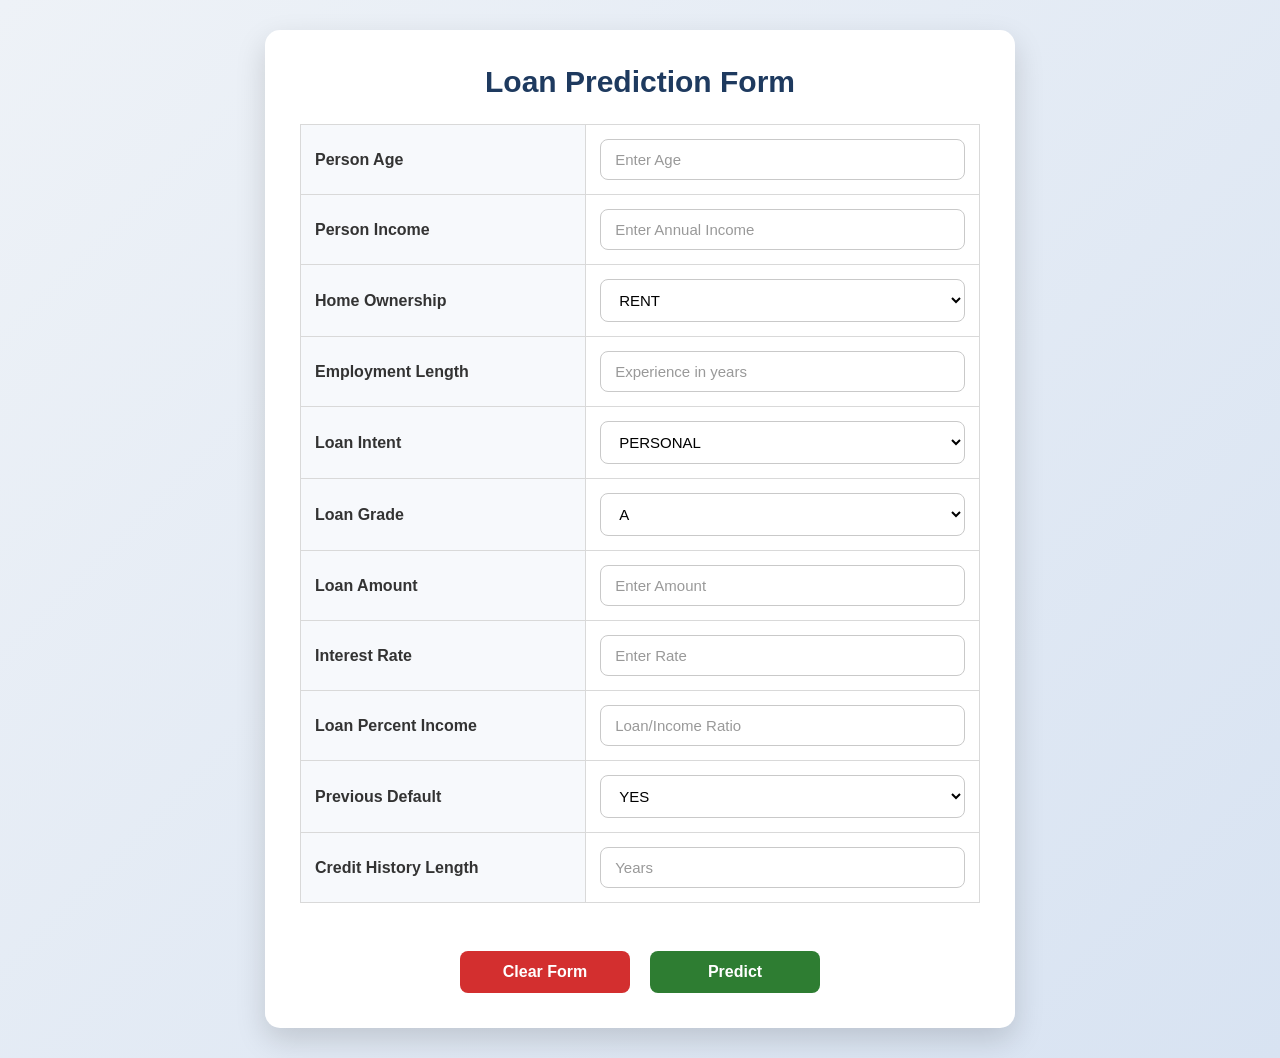
<file: Loan Prediction/templates/index.html>
<!DOCTYPE html>
<html lang="en">
    <head>
        <meta charset="UTF-8">
        <meta name="viewport" content="width=device-width, initial-scale=1.0">
        <title>Loan Prediction Form</title>
        <link rel="stylesheet" href="../static/style.css">
    </head>
    <body>
        <div class="container">
            <h2>Loan Prediction Form</h2>

            <form action="/predict" method="POST">

                <table border="black" cellpadding="8" >

                    <tr>
                        <td> Person Age </td>
                        <td><input type="number" name="person_age" required placeholder="Enter Age"></td>
                    </tr>

                    <tr>
                        <td> Person Income </td>
                        <td><input type="number" name="person_income" required placeholder="Enter Annual Income"></td>
                    </tr>

                    <tr>
                        <td>Home Ownership</td>
                        <td>
                            <select name="person_home_ownership">
                                <option value="RENT" selected> RENT </option>
                                <option value="OWN"> OWN </option>
                                <option value="MORTGAGE"> MORTGAGE </option>
                                <option value="OTHER"> OTHER </option>
                            </select>
                        </td>
                    </tr>

                    <tr>
                        <td> Employment Length </td>
                        <td><input type="number" name="person_emp_length" required placeholder="Experience in years " ></td>
                    </tr>

                    <tr>
                        <td> Loan Intent </td>
                        <td>
                            <select name="loan_intent">
                                <option value="PERSONAL"> PERSONAL </option>
                                <option value="EDUCATION"> EDUCATION </option>
                                <option value="MEDICAL"> MEDICAL </option>
                                <option value="VENTURE"> VENTURE </option>
                                <option value="HOMEIMPROVEMENT"> HOME IMPROVEMENT </option>
                                <option value="DEBTCONSOLIDATION"> DEBT CONSOLIDATION </option>
                            </select>
                        </td>
                    </tr>

                    <tr>
                        <td>Loan Grade</td>
                        <td>
                            <select name="loan_grade">
                                <option value="A"> A </option>
                                <option value="B"> B </option>
                                <option value="C"> C </option>
                                <option value="D"> D </option>
                                <option value="E"> E </option>
                                <option value="F"> F </option>
                                <option value="G"> G </option>
                            </select>
                        </td>
                    </tr>

                    <tr>
                        <td> Loan Amount </td>
                        <td><input type="number" name="loan_amnt" required placeholder="Enter Amount"></td>
                    </tr>

                    <tr>
                        <td> Interest Rate </td>
                        <td><input type="number" step="0.01" name="loan_int_rate" required placeholder="Enter Rate"></td>
                    </tr>

                    <tr>
                        <td> Loan Percent Income </td>
                        <td><input type="number" step="0.01" name="loan_percent_income" required placeholder="Loan/Income Ratio"></td>
                    </tr>

                    <tr>
                        <td>Previous Default</td>
                        <td>
                            <select name="cb_person_default_on_file">
                                <option value="Y"> YES </option>
                                <option value="N"> NO </option>
                            </select>
                        </td>
                    </tr>

                    <tr>
                        <td> Credit History Length </td>
                        <td><input type="number" name="cb_person_cred_hist_length" required placeholder="Years"></td>
                    </tr>

                </table>

                <br>
                <div class="buttons">
                    <input type="reset" value="Clear Form">
                    <input type="submit" value="Predict">
                </div>

            </form>
        </div>

    </body>
</html>




<!-- <!DOCTYPE html>
<html lang="en">
<head>
    <meta charset="UTF-8">
    <meta name="viewport" content="width=device-width, initial-scale=1.0">
    <title>Document</title>

</head>
<body>
    <form action="/search" method="get">     
        <h5>Name</h5>
        <input type="text" name="name">
        <h5>Age</h5>
        <input type="number" name="age">

        <button type="submit"> submt</button>
    </form>
</body>
</html> -->


<!-- 

<!DOCTYPE html>
<html lang="en">
<head>
    <meta charset="UTF-8">
    <meta name="viewport" content="width=device-width, initial-scale=1.0">
    <title>Document</title>

</head>
<body>
    <form action="/login" method="post">
        <h5>Username</h5>
        <input type="password" name="username">
        <h5>Password</h5>
        <input type="password" name="password">

        <button type="submit"> Login </button>
    </form>
</body>
</html> -->
</file>
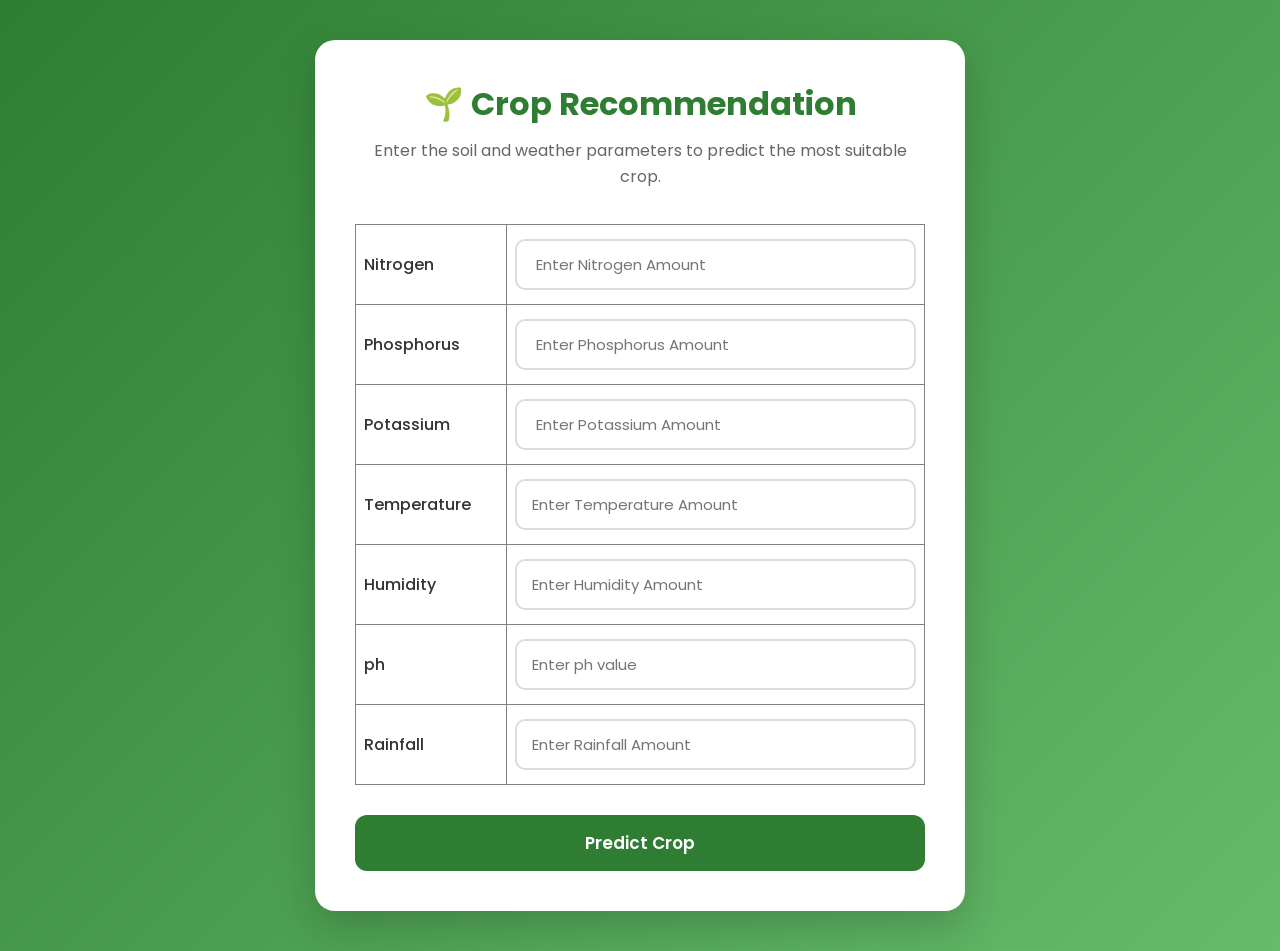
<file: Farmer Guide App/templates/crop.html>
<!DOCTYPE html>
<html lang="en">
    <head>
        <meta charset="UTF-8">
        <meta name="viewport" content="width=device-width, initial-scale=1.0">
        <title>Crop Prediction</title>
        <link rel="stylesheet" href="../static/crop_style.css">
    </head>
    <body>

        <div class="container">

            <h1>🌱 Crop Recommendation</h1>

            <p class="subtitle">
                Enter the soil and weather parameters to predict the most suitable crop.
            </p>

            <form action="/crop_predict" method="post">

                <table border="">
                        <tr>
                            <td>
                                <label for="Nitrogen">Nitrogen</label>
                            </td>
                            <td>
                                <input type="number" name="N" id="Nitrogen" step="any" placeholder=" Enter Nitrogen Amount" required>
                            </td>
                        </tr>
                        
                        <tr>
                            <td>
                                <label for="Phosphorus">Phosphorus</label>
                            </td>
                            <td>
                                <input type="number" name="P" id="Phosphorus" step="any" placeholder=" Enter Phosphorus Amount" required>
                            </td>
                        </tr>
                        <tr>
                            <td>
                                <label for="Potassium">Potassium</label>
                            </td>
                            <td>
                                <input type="number" name="K" id="Potassium" step="any" placeholder=" Enter Potassium Amount" required>
                            </td>
                        </tr>
                        <tr>
                            <td>
                                <label for="Temperature">Temperature</label>
                            </td>
                            <td>
                                <input type="number" name="temperature" step="any" id="Temperature" placeholder="Enter Temperature Amount" required>
                            </td>
                        </tr>
                        <tr>
                            <td>
                                <label for="humidity">Humidity</label>
                            </td>
                            <td>
                                <input type="number" name="humidity" step="any" id="humidity" placeholder="Enter Humidity Amount" required>
                            </td>
                        </tr>
                        <tr>
                            <td>
                                <label for="ph">ph </label>
                            </td>
                            <td>
                                <input type="number" name="ph" step="any" id="ph" placeholder="Enter ph value" required>
                            </td>
                        </tr>
                        <tr>
                            <td>
                                <label for="rainfall">Rainfall</label>
                            </td>
                            <td>
                                <input type="number" name="rainfall" step="any" id="rainfall" placeholder="Enter Rainfall Amount" required>
                            </td>
                        </tr>

                    </table>

                <button type="submit">Predict Crop</button>

            </form>

        </div>

    </body>
</html>
</file>
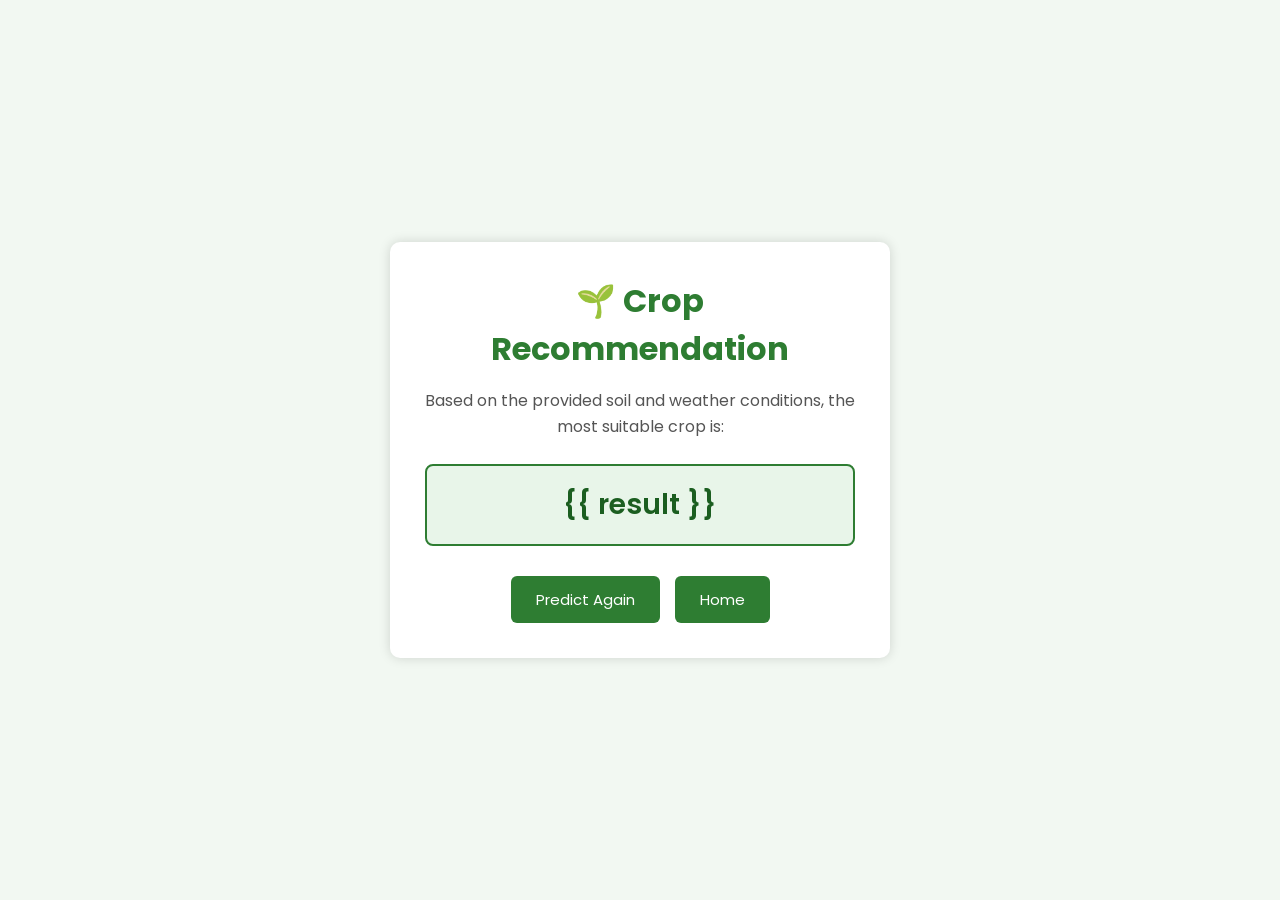
<file: Farmer Guide App/templates/crop_predict.html>
<!DOCTYPE html>
<html lang="en">
<head>
    <meta charset="UTF-8">
    <meta name="viewport" content="width=device-width, initial-scale=1.0">
    <title>Prediction Result</title>

    <link rel="stylesheet" href="../static/crop_predict_style.css">
</head>
<body>

    <div class="container">

        <h1>🌱 Crop Recommendation</h1>

        <p class="text">
            Based on the provided soil and weather conditions,
            the most suitable crop is:
        </p>

        <div class="result">
            {{ result }}
        </div>

        <div class="buttons">

            <a href="crop">
                <button>Predict Again</button>
            </a>

            <a href="index">
                <button>Home</button>
            </a>

        </div>

    </div>

</body>
</html>
</file>
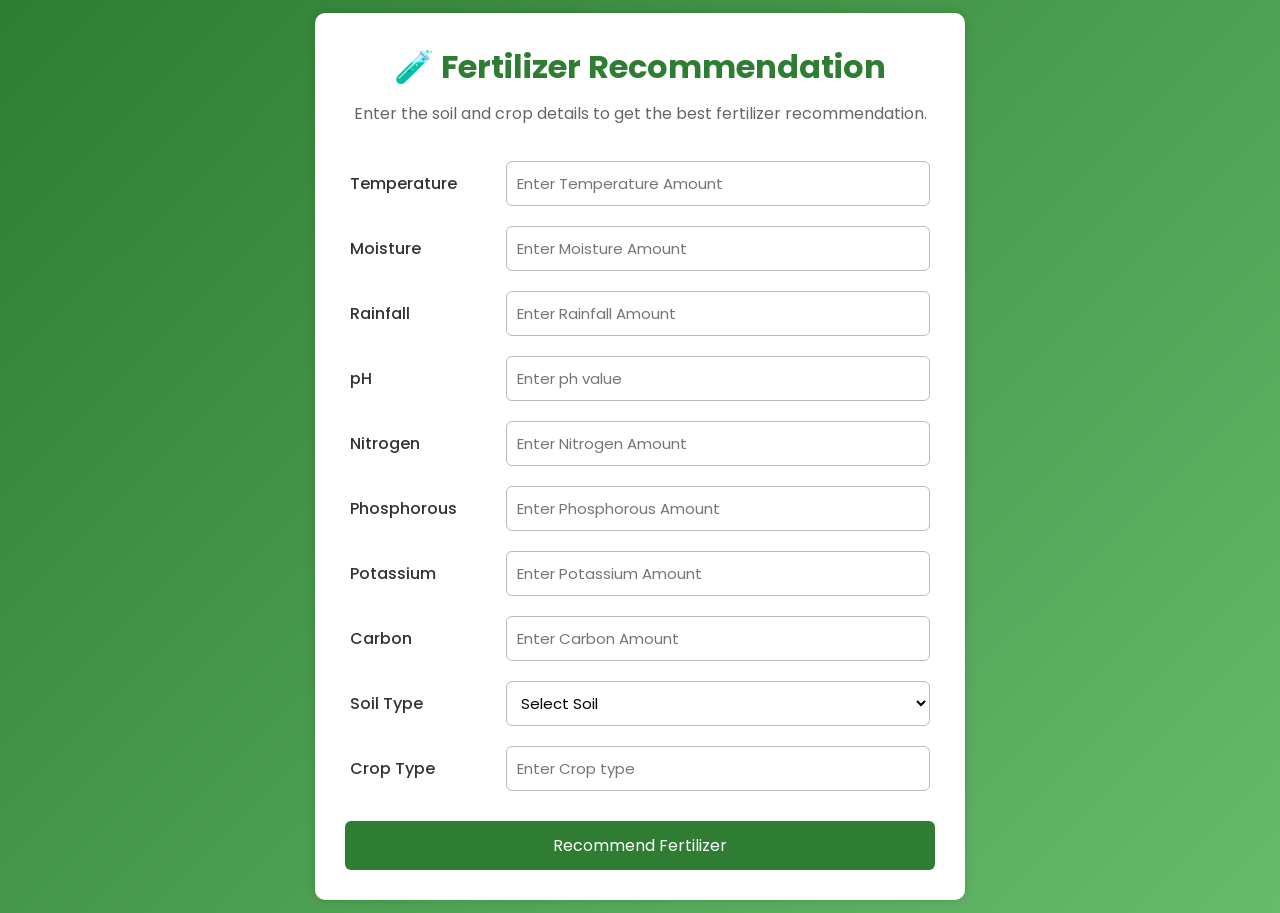
<file: Farmer Guide App/templates/fertilizer.html>
<!DOCTYPE html>
<html lang="en">
<head>
    <meta charset="UTF-8">
    <meta name="viewport" content="width=device-width, initial-scale=1.0">
    <title>Fertilizer Recommendation</title>

    <link rel="stylesheet" href="../static/fertilizer_style.css">
</head>
<body>

<div class="container">

    <h1>🧪 Fertilizer Recommendation</h1>

    <p class="subtitle">
        Enter the soil and crop details to get the best fertilizer recommendation.
    </p>

    <form action="/fertilizer_predict" method="POST">

        <table>

            <tr>
                <td><label>Temperature</label></td>
                <td><input type="number" name="Temperature" step="any" placeholder="Enter Temperature Amount" required ></td>
            </tr>

            <tr>
                <td><label>Moisture</label></td>
                <td><input type="number" name="Moisture" step="any" placeholder="Enter Moisture Amount" required></td>
            </tr>

            <tr>
                <td><label>Rainfall</label></td>
                <td><input type="number" name="Rainfall" step="any" placeholder="Enter Rainfall Amount" required></td>
            </tr>

            <tr>
                <td><label>pH</label></td>
                <td><input type="number" name="PH" step="any" placeholder="Enter ph value" required></td>
            </tr>

            <tr>
                <td><label>Nitrogen</label></td>
                <td><input type="number" name="Nitrogen" step="any" placeholder="Enter Nitrogen Amount" required></td>
            </tr>

            <tr>
                <td><label>Phosphorous</label></td>
                <td><input type="number" name="Phosphorous" step="any" placeholder="Enter Phosphorous Amount" required></td>
            </tr>

            <tr>
                <td><label>Potassium</label></td>
                <td><input type="number" name="Potassium" step="any" placeholder="Enter Potassium Amount" required></td>
            </tr>

            <tr>
                <td><label>Carbon</label></td>
                <td><input type="number" name="Carbon" step="any" placeholder="Enter Carbon Amount" required></td>
            </tr>

            <tr>
                <td><label>Soil Type</label></td>
                <td>
                    <select name="Soil" required>
                        <option value="">Select Soil</option>
                        <option>Black</option>
                        <option>Clayey</option>
                        <option>Loamy</option>
                        <option>Red</option>
                        <option>Sandy</option>
                    </select>
                </td>
            </tr>

            <tr>
                <td><label>Crop Type</label></td>
                <td>
                    <input type="text" id="Crop" name="Crop" list="cropList" placeholder="Enter Crop type" required>
                    <datalist id="cropList">
                        <option value="rice">
                        <option value="wheat">
                        <option value="Mung Bean">
                        <option value="Tea">
                        <option value="millet">
                        <option value="maize">
                        <option value="Lentil">
                        <option value="Jute">
                        <option value="Coffee">
                        <option value="Cotton">
                        <option value="Ground Nut">
                        <option value="Peas">
                        <option value="Rubber">
                        <option value="Sugarcane">
                        <option value="Tobacco">
                        <option value="Kidney Beans">
                        <option value="Moth Beans">
                        <option value="Coconut">
                        <option value="Black gram">
                        <option value="Adzuki Beans">
                        <option value="Pigeon Peas">
                        <option value="Chickpea">
                        <option value="banana">
                        <option value="grapes">
                        <option value="apple">
                        <option value="mango">
                        <option value="muskmelon">
                        <option value="orange">
                        <option value="papaya">
                        <option value="pomegranate">
                        <option value="watermelon">
                    </datalist>
                </td>
            </tr>

        </table>

        <button type="submit">Recommend Fertilizer</button>

    </form>


</div>

</body>
</html>
</file>
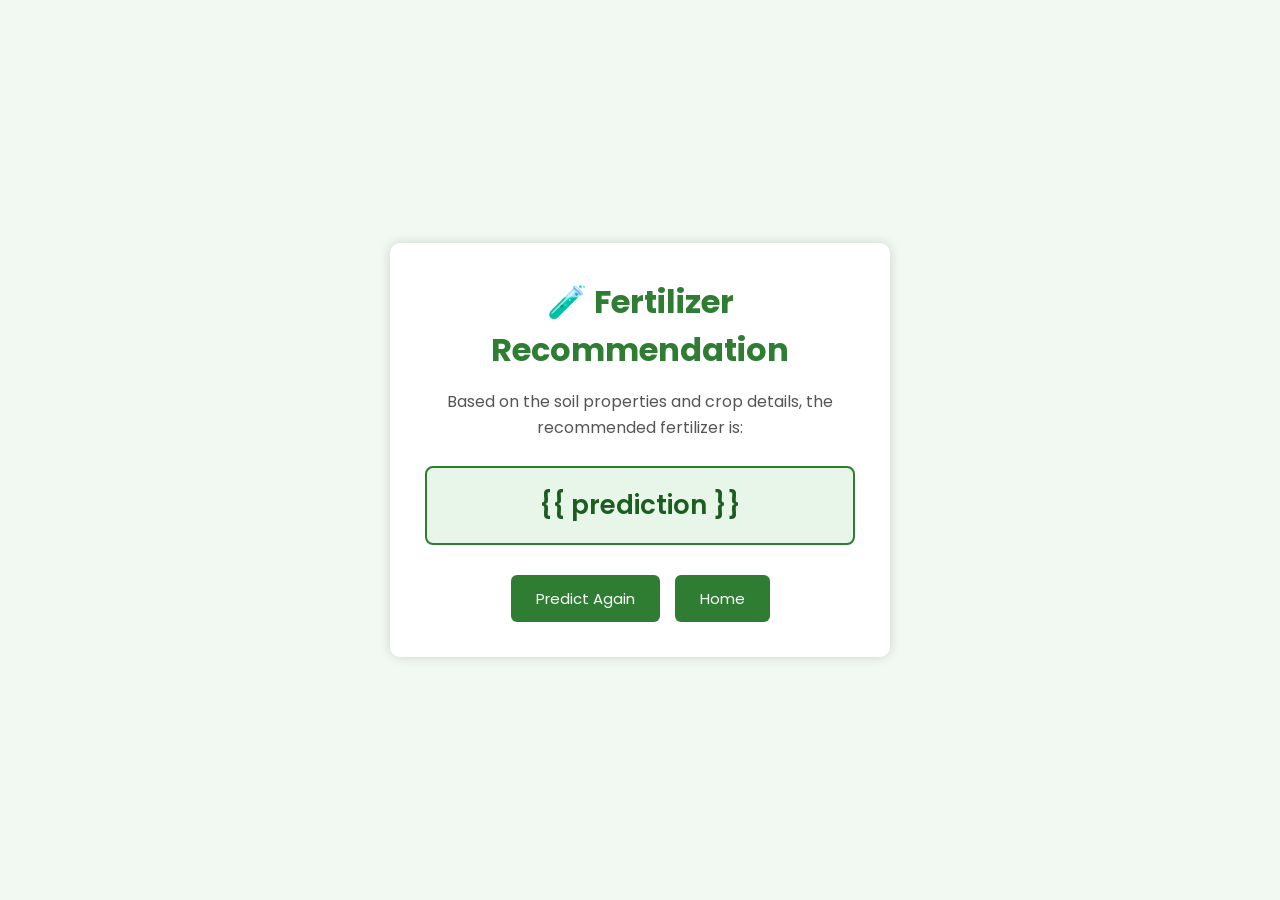
<file: Farmer Guide App/templates/fertilizer_predict.html>
<!DOCTYPE html>
<html lang="en">
<head>
    <meta charset="UTF-8">
    <meta name="viewport" content="width=device-width, initial-scale=1.0">
    <title>Fertilizer Recommendation</title>

    <link rel="stylesheet" href="../static/fertilizer_predict_style.css">
</head>
<body>

<div class="container">

    <h1>🧪 Fertilizer Recommendation</h1>

    <p class="text">
        Based on the soil properties and crop details, the recommended fertilizer is:
    </p>

    <div class="result">
        {{ prediction }}
    </div>

    <div class="buttons">

        <a href="../templates/fertilizer.html">
            <button>Predict Again</button>
        </a>

        <a href="../templates/index.html">
            <button>Home</button>
        </a>

    </div>

</div>

</body>
</html>
</file>
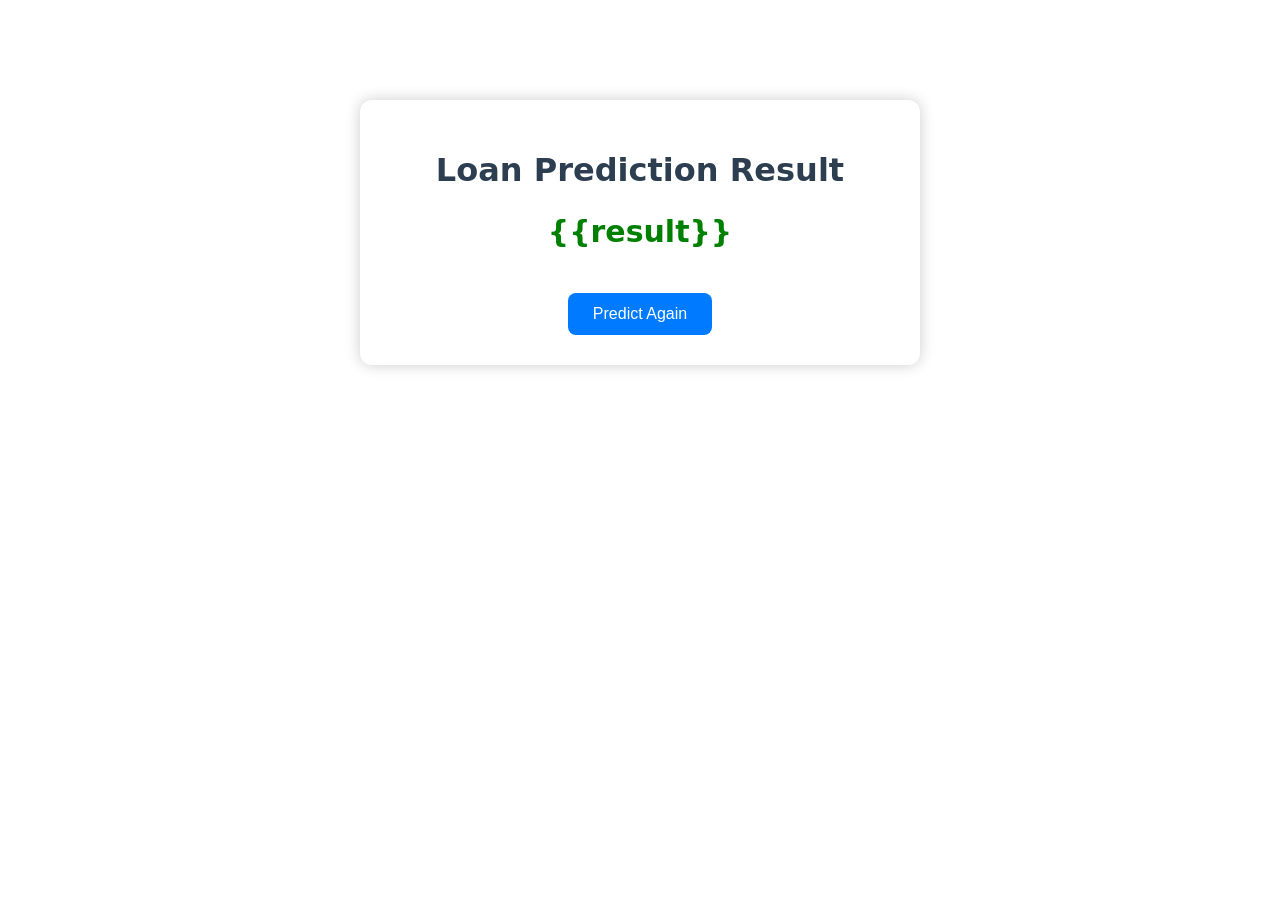
<file: Loan Prediction/templates/result.html>
<!DOCTYPE html>
<html lang="en">
    <head>
        <meta charset="UTF-8">
        <meta name="viewport" content="width=device-width, initial-scale=1.0">
        <title>Result</title>
         <link rel="stylesheet" href="../static/result.css">
    </head>
    <body>
        
        <div class="container">

            <h1>Loan Prediction Result</h1>
            <h2>{{result}}</h2>

            <br>

            <a href="/">
                <button> Predict Again </button>
            </a>

        </div>


    </body>
</html>
</file>
<file: Loan Prediction/static/style.css>
*{
    margin: 0;
    padding: 0;
    box-sizing: border-box;
    font-family: "Segoe UI", Tahoma, Geneva, Verdana, sans-serif;
}

body{
    background: linear-gradient(135deg, #eef2f7, #d8e3f2);
    min-height: 100vh;
    display: flex;
    justify-content: center;
    align-items: center;
    padding: 30px;
}

.container{
    width: 100%;
    max-width: 750px;
    background: #fff;
    padding: 35px;
    border-radius: 15px;
    box-shadow: 0 12px 30px rgba(0,0,0,0.15);
}

h2{
    text-align: center;
    color: #1e3a5f;
    margin-bottom: 25px;
    font-size: 30px;
}

table{
    width: 100%;
    border-collapse: collapse;
}

table td{
    padding: 14px;
    border: 1px solid #d9d9d9;
}

table td:first-child{
    width: 42%;
    font-weight: 600;
    color: #333;
    background: #f7f9fc;
}

input,
select{
    width: 100%;
    padding: 11px 14px;
    border: 1px solid #c9c9c9;
    border-radius: 8px;
    font-size: 15px;
    outline: none;
    transition: all 0.3s ease;
    background: white;
}

input:focus,
select:focus{
    border-color: #4a90e2;
    box-shadow: 0 0 8px rgba(74,144,226,0.3);
}

input::placeholder{
    color: #999;
}

.buttons{
    display: flex;
    justify-content: center;
    gap: 20px;
    margin-top: 30px;
}

.buttons input{
    width: 170px;
    padding: 12px;
    border: none;
    border-radius: 8px;
    font-size: 16px;
    font-weight: 600;
    cursor: pointer;
    transition: 0.3s;
}

.buttons input[type="submit"]{
    background: #2e7d32;
    color: white;
}

.buttons input[type="submit"]:hover{
    background: #1b5e20;
    transform: translateY(-2px);
}

.buttons input[type="reset"]{
    background: #d32f2f;
    color: white;
}

.buttons input[type="reset"]:hover{
    background: #b71c1c;
    transform: translateY(-2px);
}

@media(max-width:768px){

    .container{
        padding: 20px;
    }

    h2{
        font-size: 24px;
    }

    table,
    table tr,
    table td{
        display: block;
        width: 100%;
        border: none;
    }

    table tr{
        margin-bottom: 18px;
        border: 1px solid #ddd;
        border-radius: 10px;
        overflow: hidden;
    }

    table td:first-child{
        background: #f3f6fb;
        border-bottom: 1px solid #ddd;
    }

    .buttons{
        flex-direction: column;
        align-items: center;
    }

    .buttons input{
        width: 100%;
    }
}
</file>
<file: Farmer Guide App/static/crop_style.css>
@import url('https://fonts.googleapis.com/css2?family=Poppins:wght@300;400;500;600&display=swap');

*{
    margin:0;
    padding:0;
    box-sizing:border-box;
    font-family:'Poppins',sans-serif;
}

body{

    min-height:100vh;

    display:flex;
    justify-content:center;
    align-items:center;

    background:linear-gradient(135deg,#2e7d32,#66bb6a);

    padding:40px;
}

.container{

    width:650px;

    background:#fff;

    padding:40px;

    border-radius:20px;

    box-shadow:0 15px 40px rgba(0,0,0,.18);
}

h1{

    text-align:center;

    color:#2e7d32;

    margin-bottom:10px;
}

.subtitle{

    text-align:center;

    color:#666;

    margin-bottom:35px;

    line-height:1.6;
}

table{

    width:100%;

    border-collapse:collapse;
}

td{

    padding:14px 8px;
}

label{

    font-weight:500;

    color:#333;
}

input{

    width:100%;

    padding:12px 15px;

    border:2px solid #dcdcdc;

    border-radius:10px;

    font-size:15px;

    transition:.3s;
}

input:focus{

    outline:none;

    border-color:#43a047;

    box-shadow:0 0 8px rgba(67,160,71,.3);
}

button{

    width:100%;

    margin-top:30px;

    padding:15px;

    border:none;

    border-radius:12px;

    background:#2e7d32;

    color:white;

    font-size:17px;

    font-weight:600;

    cursor:pointer;

    transition:.3s;
}

button:hover{

    background:#1b5e20;

}

@media(max-width:700px){

    .container{

        width:100%;
    }

    table,
    tr,
    td{

        display:block;
        width:100%;
    }

    td{

        padding:8px 0;
    }

}
</file>
<file: Farmer Guide App/static/crop_predict_style.css>
@import url('https://fonts.googleapis.com/css2?family=Poppins:wght@300;400;500;600&display=swap');

*{
    margin:0;
    padding:0;
    box-sizing:border-box;
    font-family:'Poppins',sans-serif;
}

body{

    background:#f2f8f2;

    display:flex;

    justify-content:center;

    align-items:center;

    min-height:100vh;
}

.container{

    width:500px;

    background:white;

    padding:35px;

    border-radius:10px;

    text-align:center;

    box-shadow:0 0 12px rgba(0,0,0,.15);
}

h1{

    color:#2e7d32;

    margin-bottom:15px;
}

.text{

    color:#555;

    line-height:1.6;

    margin-bottom:25px;
}

.result{

    background:#e8f5e9;

    border:2px solid #2e7d32;

    color:#1b5e20;

    font-size:28px;

    font-weight:600;

    padding:18px;

    border-radius:8px;

    margin-bottom:30px;
}

.buttons{

    display:flex;

    justify-content:center;

    gap:15px;
}

button{

    background:#2e7d32;

    color:white;

    border:none;

    padding:12px 25px;

    border-radius:6px;

    cursor:pointer;

    font-size:15px;
}

button:hover{

    background:#256428;
}

a{

    text-decoration:none;
}
</file>
<file: Farmer Guide App/static/fertilizer_style.css>
@import url('https://fonts.googleapis.com/css2?family=Poppins:wght@300;400;500;600&display=swap');

*{
    margin:0;
    padding:0;
    box-sizing:border-box;
    font-family:'Poppins',sans-serif;
}

body{
    background:linear-gradient(135deg,#2e7d32,#66bb6a);
}

.container{
    width:650px;
    margin:13px auto;
    background:#fff;
    padding:30px;
    border-radius:10px;
    box-shadow:0 0 10px rgba(0,0,0,.15);
}

h1{
    text-align:center;
    color:#2e7d32;
    margin-bottom:10px;
}

.subtitle{
    text-align:center;
    color:#666;
    margin-bottom:25px;
}

table{
    width:100%;
    border-collapse:collapse;
}

td{
    padding:10px 5px;
}

label{
    font-weight:500;
    color:#333;
}

input,
select{
    width:100%;
    padding:10px;
    border:1px solid #bbb;
    border-radius:6px;
    font-size:15px;
    background:white;
}

input:focus,
select:focus{
    outline:none;
    border-color:#2e7d32;
}

button{
    width:100%;
    margin-top:20px;
    padding:12px;
    border:none;
    border-radius:6px;
    background:#2e7d32;
    color:white;
    font-size:16px;
    cursor:pointer;
}

button:hover{
    background:#256428;
}

.result{
    margin-top:25px;
    padding:18px;
    background:#e8f5e9;
    border-left:5px solid #2e7d32;
    border-radius:8px;
    text-align:center;
}

.result h3{
    color:#2e7d32;
    margin-bottom:8px;
}

.result p{
    color:#1b5e20;
    font-size:20px;
    font-weight:600;
}

@media(max-width:700px){

    .container{
        width:95%;
    }

    table,
    tr,
    td{
        display:block;
        width:100%;
    }

    td{
        padding:8px 0;
    }

}
</file>
<file: Farmer Guide App/static/fertilizer_predict_style.css>
@import url('https://fonts.googleapis.com/css2?family=Poppins:wght@300;400;500;600&display=swap');

*{
    margin:0;
    padding:0;
    box-sizing:border-box;
    font-family:'Poppins',sans-serif;
}

body{

    background:#f2f8f2;

    display:flex;

    justify-content:center;

    align-items:center;

    min-height:100vh;
}

.container{

    width:500px;

    background:white;

    padding:35px;

    border-radius:10px;

    text-align:center;

    box-shadow:0 0 12px rgba(0,0,0,.15);
}

h1{

    color:#2e7d32;

    margin-bottom:15px;
}

.text{

    color:#555;

    line-height:1.6;

    margin-bottom:25px;
}

.result{

    background:#e8f5e9;

    border:2px solid #2e7d32;

    color:#1b5e20;

    font-size:26px;

    font-weight:600;

    padding:18px;

    border-radius:8px;

    margin-bottom:30px;
}

.buttons{

    display:flex;

    justify-content:center;

    gap:15px;
}

button{

    background:#2e7d32;

    color:white;

    border:none;

    padding:12px 25px;

    border-radius:6px;

    cursor:pointer;

    font-size:15px;
}

button:hover{

    background:#256428;
}

a{

    text-decoration:none;
}
</file>
<file: Loan Prediction/static/result.css>
body{
    font-family: system-ui, -apple-system, BlinkMacSystemFont, 'Segoe UI', Roboto, Oxygen, Ubuntu, Cantarell, 'Open Sans', 'Helvetica Neue', sans-serif;
}

.container{
    width: 500px;
    margin: 100px auto;
    text-align: center;
    background-color: white;
    padding: 30px;
    border-radius: 12px;
    box-shadow: 0 0 15px rgba(0,0,0,0.2);
}

.container h1{
    color: #2c3e50;
    margin-bottom: 20px;
}

.container h2{
    color: green;
    font-size: 30px;
}

button{
    padding: 12px 25px;
    border: none;
    border-radius: 8px;
    background-color: #007BFF;
    color: white;
    font-size: 16px;
    cursor: pointer;
}
</file>
